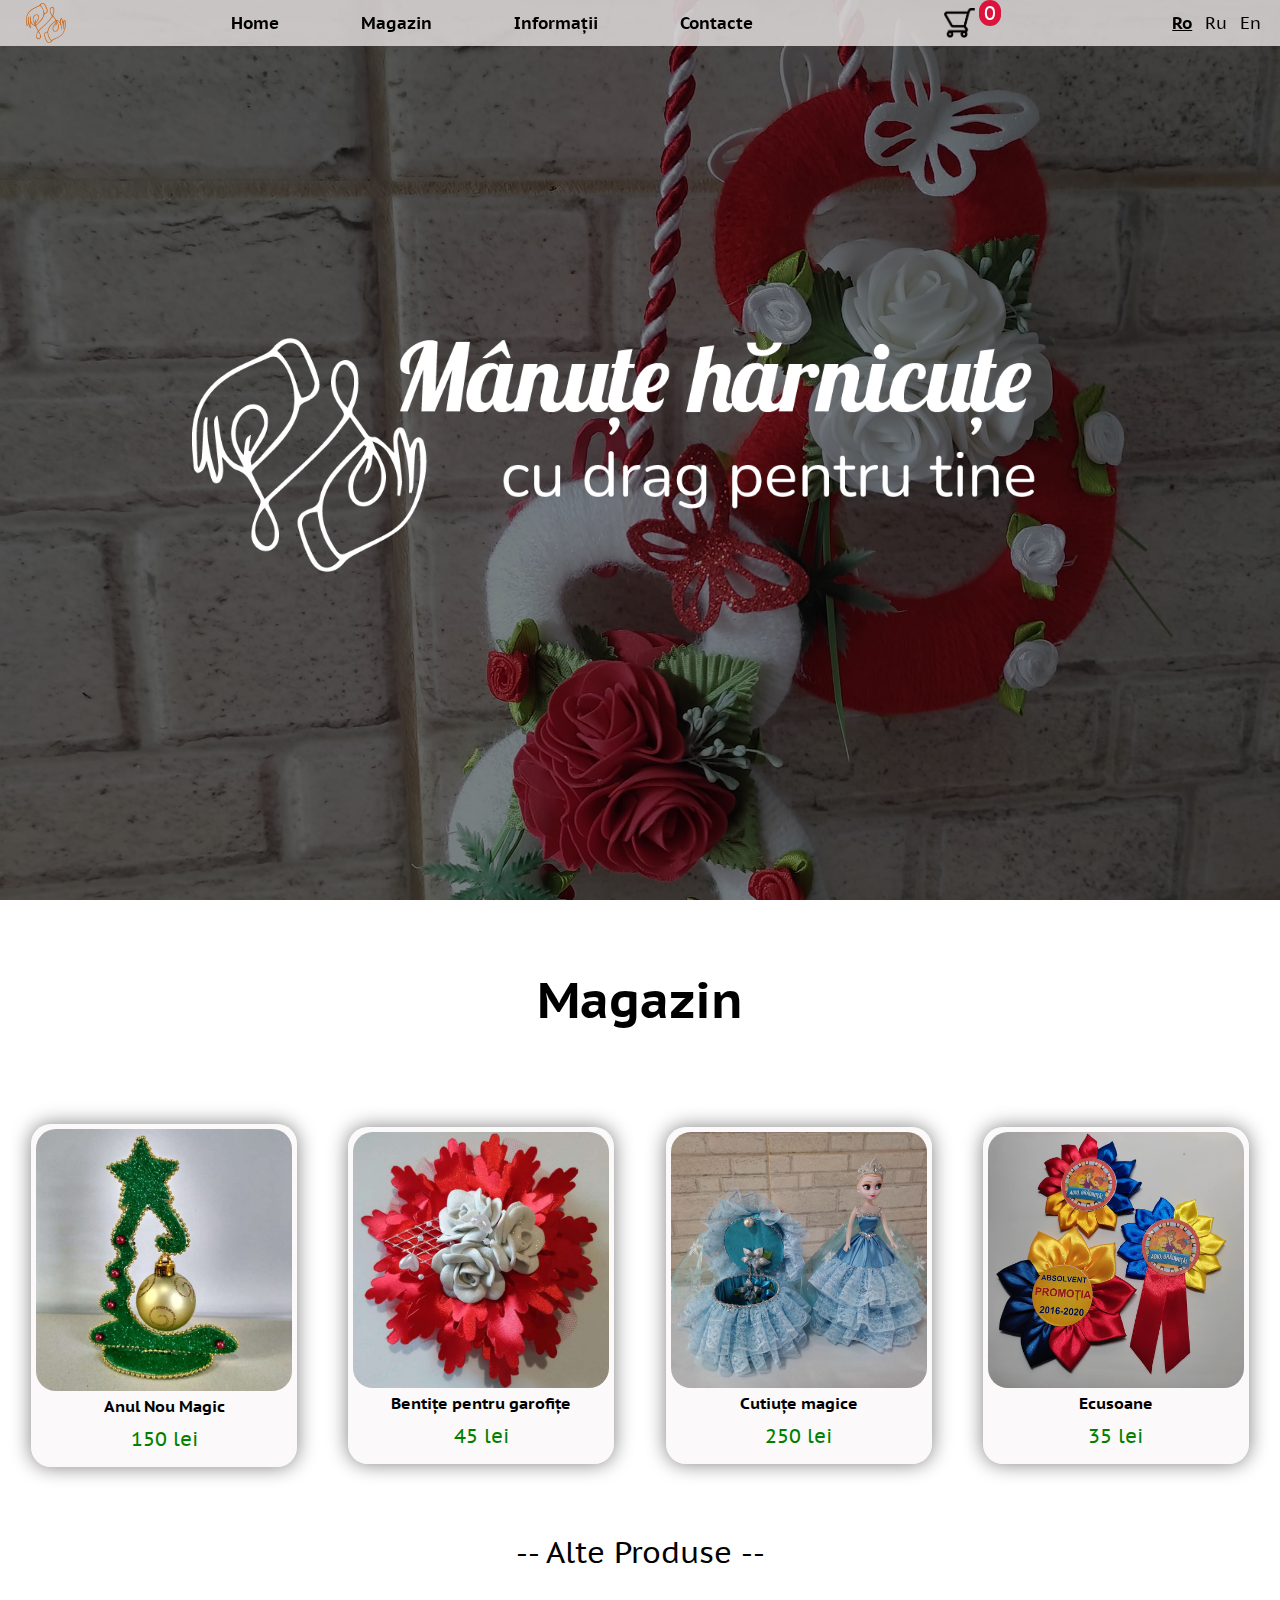
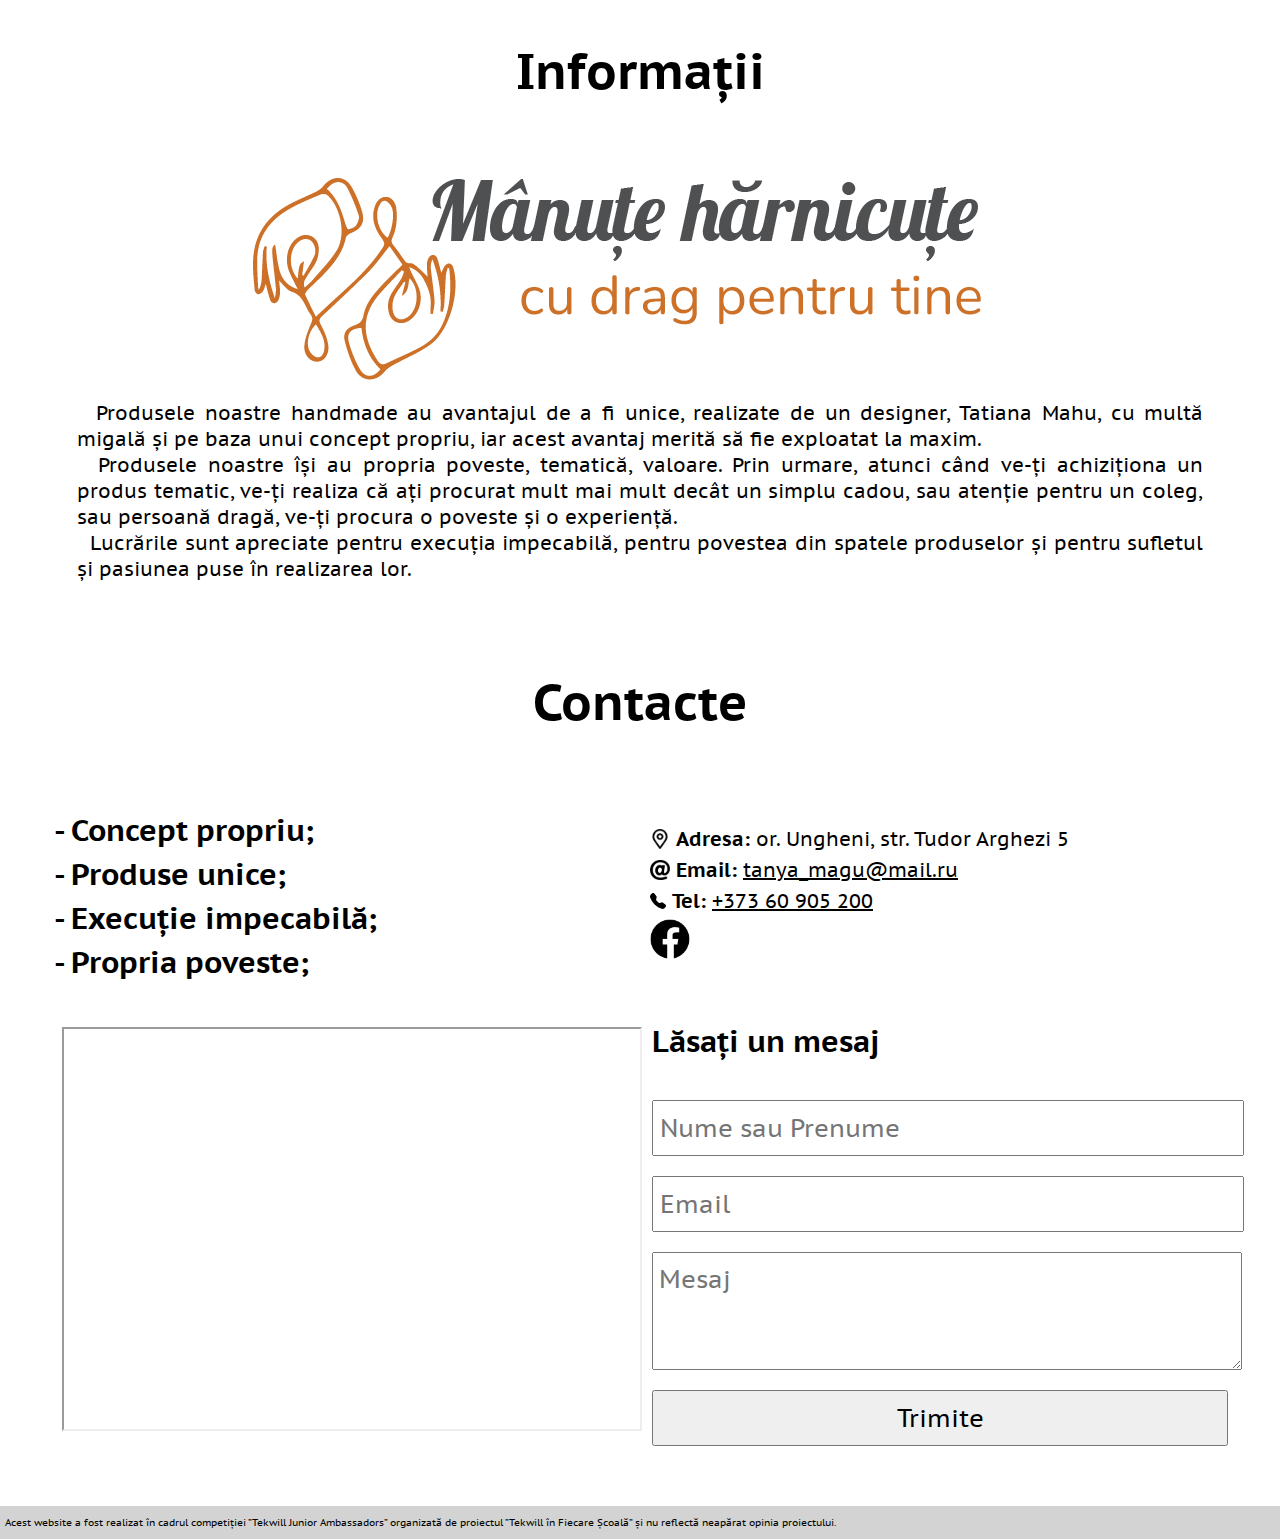
<file: index.html>
<!DOCTYPE html>
<html lang="ro">
<head>
  <meta charset="UTF-8">
  <meta http-equiv="X-UA-Compatible" content="IE=edge">
  <meta name="viewport" content="width=device-width, initial-scale=1.0">
  <meta name="keywords" content="handmade, mărțișoare, Mărțișoare-păstrează tradiția, Mânuțe Hărnicuțe, bentițe, Bentițe pentru garofițe, ecusoane, cutiuțe, Cutiuțe magice, Anul Nou, Anul Nou Magic, primăvară, Dăruiește primăvară, toamna, toamna de aur, lucrul manual, produse handmade, Tatiana Mahu">
  <meta name="description" content="Produse handmade unicale">
  <link rel="stylesheet" href="css/style.css">
  <link rel="preconnect" href="https://fonts.googleapis.com">
  <link rel="preconnect" href="https://fonts.gstatic.com" crossorigin>
  <link href="https://fonts.googleapis.com/css2?family=PT+Sans+Caption&display=swap" rel="stylesheet">
  <script type="text/javascript"src="js/slideGall.js" defer></script>
  <script type="text/javascript" src="js/menu.js" defer></script>
  <script type="text/javascript" src="js/shopCart.js" defer></script>
  <script type="text/javascript" src="js/product.js" defer></script>  
  <script type="text/javascript" src="js/toggle-menu.js"></script>
  <title>Mânuțe Hărnicuțe</title>
</head>
<body>
  <!-- Top Header -->
  <header id="main-header">
      <a href="index.html" class="logo"><img src="img/logo.png" alt=""></a>
      <div class="nav-menu">
        <a onclick="moveWindow(0)">Home</a>
        <a onclick="moveWindow(prodPage.offsetTop - 46)" class="sub-menu">Magazin</a>
          <!-- <div class="prod-categ">
            <a href="">Anul Nou</a>
            <a href="">Papusi</a>
            <a href="">Iepuri</a>
            <a href="">Flori</a>
          </div> -->
        <a onclick="moveWindow(infoPage.offsetTop - 46)">Informații</a>
        <a onclick="moveWindow(contactPage.offsetTop - 46)">Contacte</a>
      </div>
      <a onclick="toggleShow(shopCart)" class="cart cart-toggle">
        <img class="cart-toggle" src="img/cart.png" alt="">
        <p class="total-prod-amount">0</p>
      </a>
        <div class="shop-cart cart-toggle">
          <div class="close"><button class="clear-cart">Clear All</button><img src="img/remove.png" onclick="toggleShow(shopCart)"></div>
          <div class="product-list"></div>
          <div class="cart-price cart-toggle"><p>Suma Totală:&nbsp;</p><p class="cart-total-price">0</p><p>&nbsp;lei</p><button onclick="new ComandProd(), toggleShow(shopCart) " class="comand-prods">Comandă</button></div>
        </div>
      <div class="phone-btn toggle" onclick="toggleShow(phoneMenu)"><img class="toggle" src="img/menu.png" alt=""></div>
        <div class="phone-menu">
          <a onclick="moveWindow(0)">Home</a>
          <a onclick="moveWindow(prodPage.offsetTop - 46)">Magazin</a>
          <a onclick="moveWindow(infoPage.offsetTop - 46)">Informații</a>
          <a onclick="moveWindow(contactPage.offsetTop - 46)">Contacte</a>
          <div class="languages">
            <a href="index.html" class="cur-page">Ro</a>
            <a href="index-ru.html">Ru</a>
            <a href="index-en.html">En</a>
          </div>
        </div>
      <div class="languages">
        <a href="index.html" class="cur-page">Ro</a>
        <a href="index-ru.html">Ru</a>
        <a href="index-en.html">En</a>
      </div>
  </header>
  <!-- Top Header End -->

  <!-- Side Navigation Bar -->
  <!-- <div id="side-nav-bar">
    <div>
      <img src="img/logo.png" alt="Mânuțe Hărnicuțe">
      <div id="lang"></div>
    </div>
    <div><img onclick="moveWindow(0)" src="img/home.png" alt="Home"></div>
    <div><img onclick="moveWindow(prodPage.offsetTop)" src="img/shop.png" alt="Magazin"></div>
    <div><img onclick="moveWindow(infoPage.offsetTop)" src="img/info.png" alt="Informații"></div>
    <div><img onclick="moveWindow(contactPage.offsetTop)" src="img/contact.png" alt="Contacte"></div>
  </div> -->
  <!-- Side Navigation Bar End -->

  <div id="page-content">
    <div id="main-page">
      <div>
        <img src="img/title.png" alt="">
      </div>
      <!-- <img src="gallery/m5.jpg" alt="0"> -->
    </div>
    <h4 class="prod">Magazin</h4>
    <div id="product-page">
      <div onclick="new Product('gallery/an1.jpg','Anul Nou','150','an',10)" class="product">
        <img src="gallery/an1.jpg" alt="">
        <h4 class="prod-title">Anul Nou Magic</h4>
        <p>150 lei</p>
      </div>
      <div onclick="new Product('gallery/b5.jpg','Bentițe','45','b',25)" class="product">
        <img src="gallery/b5.jpg" alt="">
        <h4 class="prod-title">Bentițe pentru garofițe</h4>
        <p>45 lei</p>
      </div>
      <div onclick="new Product('gallery/c11.jpg','Cutiuțe','250','c',12)" class="product">
        <img src="gallery/c11.jpg" alt="">
        <h4 class="prod-title">Cutiuțe magice</h4>
        <p>250 lei</p>
      </div>
      <div onclick="new Product('gallery/e4.jpg','Ecusoane','35','e',13)" class="product">
        <img src="gallery/e4.jpg" alt="">
        <h4 class="prod-title">Ecusoane</h4>
        <p>35 lei</p>
      </div>
      <a onclick="addMore()">-- Alte Produse --</a>
    </div>
    <h4 class="info">Informații</h4>
    <div id="info-page">
      <!-- Slide-Gallery -->
      <div>
        <img src="img/infoImg.png" alt="">
      </div>
      <p>&nbsp;&nbsp;Produsele noastre handmade au avantajul de a fi unice, realizate de un designer, Tatiana Mahu, cu multă migală  și pe baza unui concept propriu, iar acest avantaj merită să fie exploatat la maxim.
        <br>&nbsp;&nbsp;Produsele noastre își au propria poveste, tematică,  valoare. Prin urmare,  atunci când ve-ți achiziționa un produs tematic, ve-ți realiza că ați procurat mult mai mult decât un simplu cadou, sau atenție  pentru un coleg, sau persoană dragă,  ve-ți procura o poveste și o experiență. 
        <br>&nbsp;&nbsp;Lucrările sunt apreciate pentru execuția impecabilă,  pentru povestea din spatele produselor și pentru sufletul și pasiunea puse în realizarea lor.
      </p>
    </div>
    <h4 class="contact">Contacte</h4>
    <div id="contact-page">
      <ul class="contact-list">
        <li>- Concept propriu;</li>
        <li>- Produse unice;</li>
        <li>- Execuție impecabilă;</li>
        <li>- Propria poveste;</li>
      </ul>
      <ul class="contact-data">
        <li><img src="img/place.png" alt="">&nbsp;<b>Adresa:&nbsp;</b>or. Ungheni, str. Tudor Arghezi 5</li>
        <li><img src="img/email.png" alt="">&nbsp;<b>Email:&nbsp;</b><a target="_blank" rel="noopener noreferrer" href="mailto:tanya_magu@mail.ru">tanya_magu@mail.ru</a></li>
        <li><svg xmlns="http://www.w3.org/2000/svg" width="16" height="16" fill="currentColor" class="bi bi-telephone-fill" viewBox="0 0 16 16">
  <path fill-rule="evenodd" d="M1.885.511a1.745 1.745 0 0 1 2.61.163L6.29 2.98c.329.423.445.974.315 1.494l-.547 2.19a.678.678 0 0 0 .178.643l2.457 2.457a.678.678 0 0 0 .644.178l2.189-.547a1.745 1.745 0 0 1 1.494.315l2.306 1.794c.829.645.905 1.87.163 2.611l-1.034 1.034c-.74.74-1.846 1.065-2.877.702a18.634 18.634 0 0 1-7.01-4.42 18.634 18.634 0 0 1-4.42-7.009c-.362-1.03-.037-2.137.703-2.877L1.885.511z"/>
</svg>&nbsp;<b>Tel:&nbsp;</b><a target="_blank" rel="noopener noreferrer" href="tel:+37360905200">+373 60 905 200</a></li>
        <li><a class="social-media" target="_blank" rel="noopener noreferrer" href="https://www.facebook.com/tanya.magu"><img src="img/facebook.png" alt="facebook"></a></li>
      </ul>
      <iframe class="map" src="https://www.google.com/maps/embed?pb=!1m18!1m12!1m3!1d43366.05531163505!2d27.75857844803683!3d47.20917671490372!2m3!1f0!2f0!3f0!3m2!1i1024!2i768!4f13.1!3m3!1m2!1s0x40cb0046bfd84557%3A0xe00e3fbbb82475b7!2sUngheni%2C%20Moldova!5e0!3m2!1sro!2s!4v1678698907794!5m2!1sro!2s" allowfullscreen="" loading="lazy"></iframe>
      <form class="contact-form">
          <h3 class="centered">Lăsați un mesaj</h3>
          <input type="text" placeholder="Nume sau Prenume" required/>
          <input type="email" placeholder="Email" required/>
          <textarea rows="3" placeholder="Mesaj" required></textarea>
          <input type="submit" value="Trimite">
      </form>
    </div>
    <div class="disclaimer">
      <p>Acest website a fost realizat în cadrul
        competiției ”Tekwill Junior Ambassadors” organizată de proiectul ”Tekwill în Fiecare
        Școală” și nu reflectă neapărat opinia proiectului.</p>
    </div>
  </div>
</body>
</html>
</file>
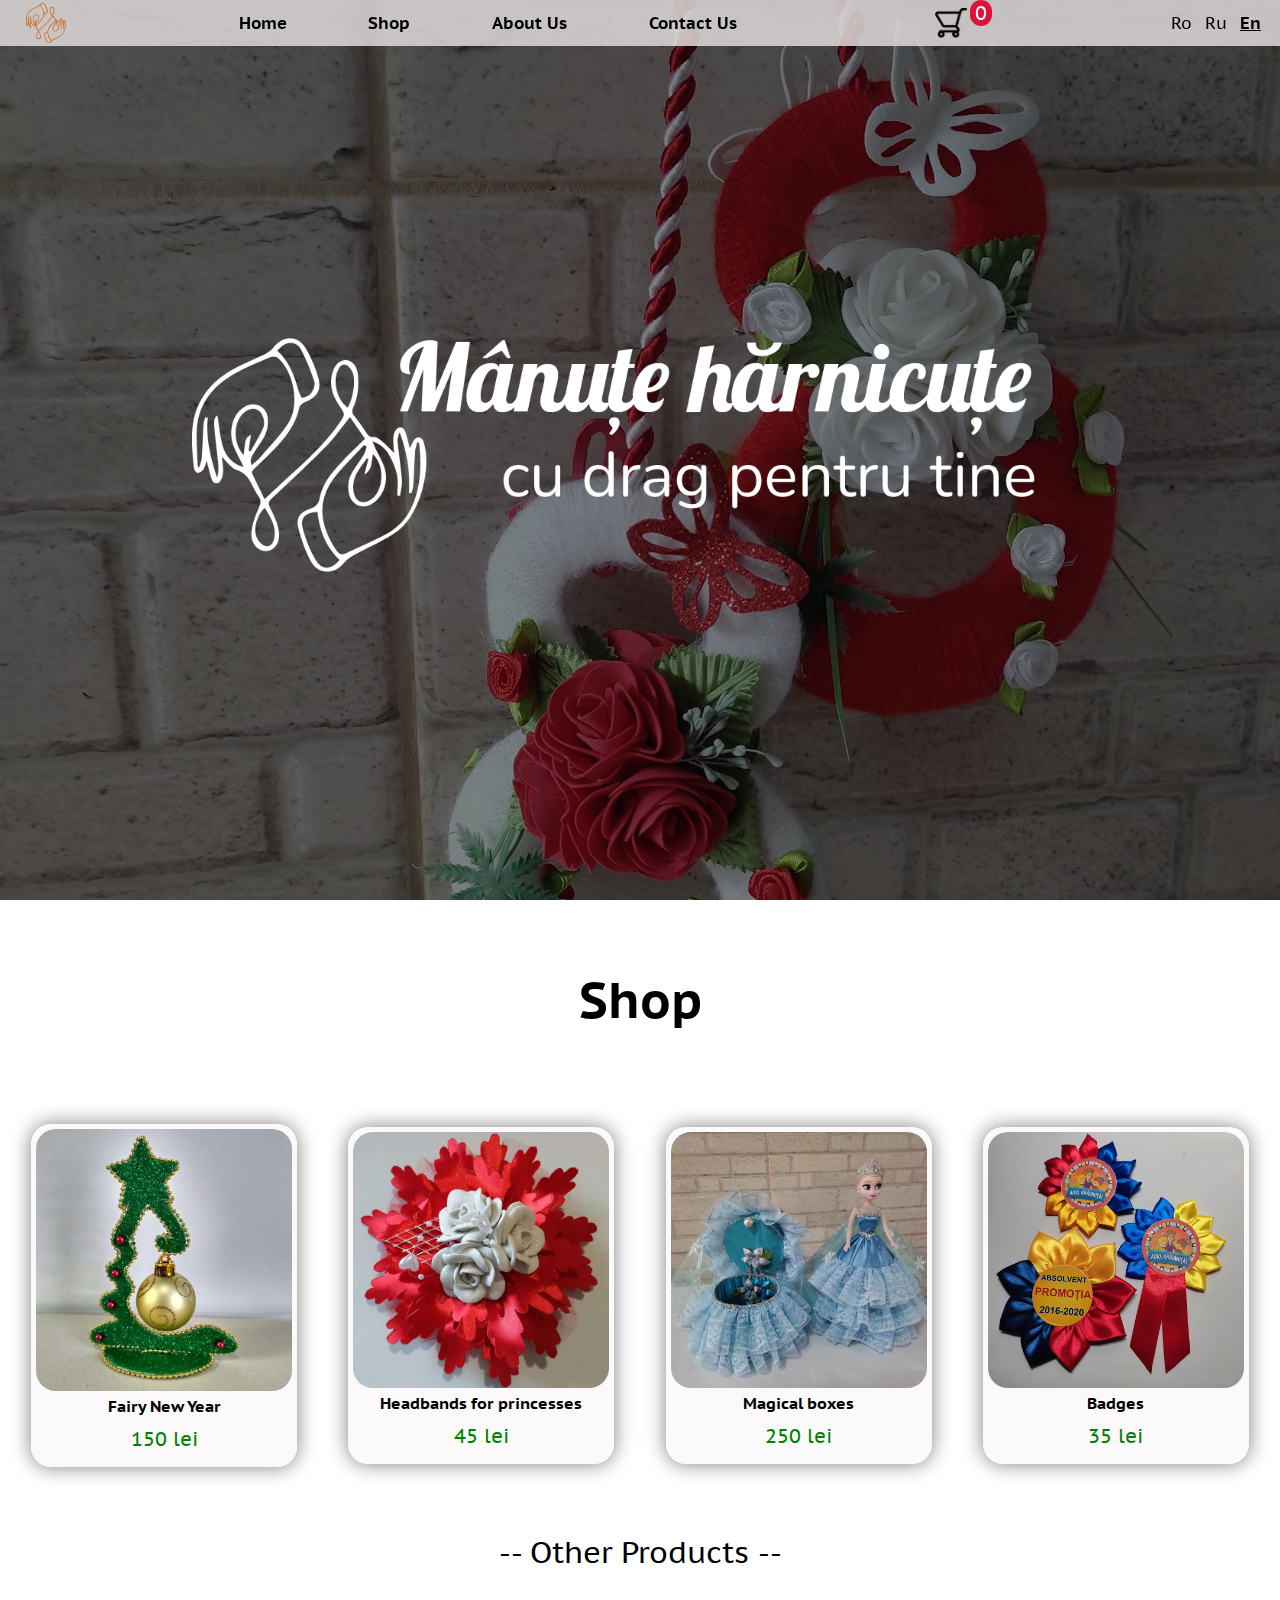
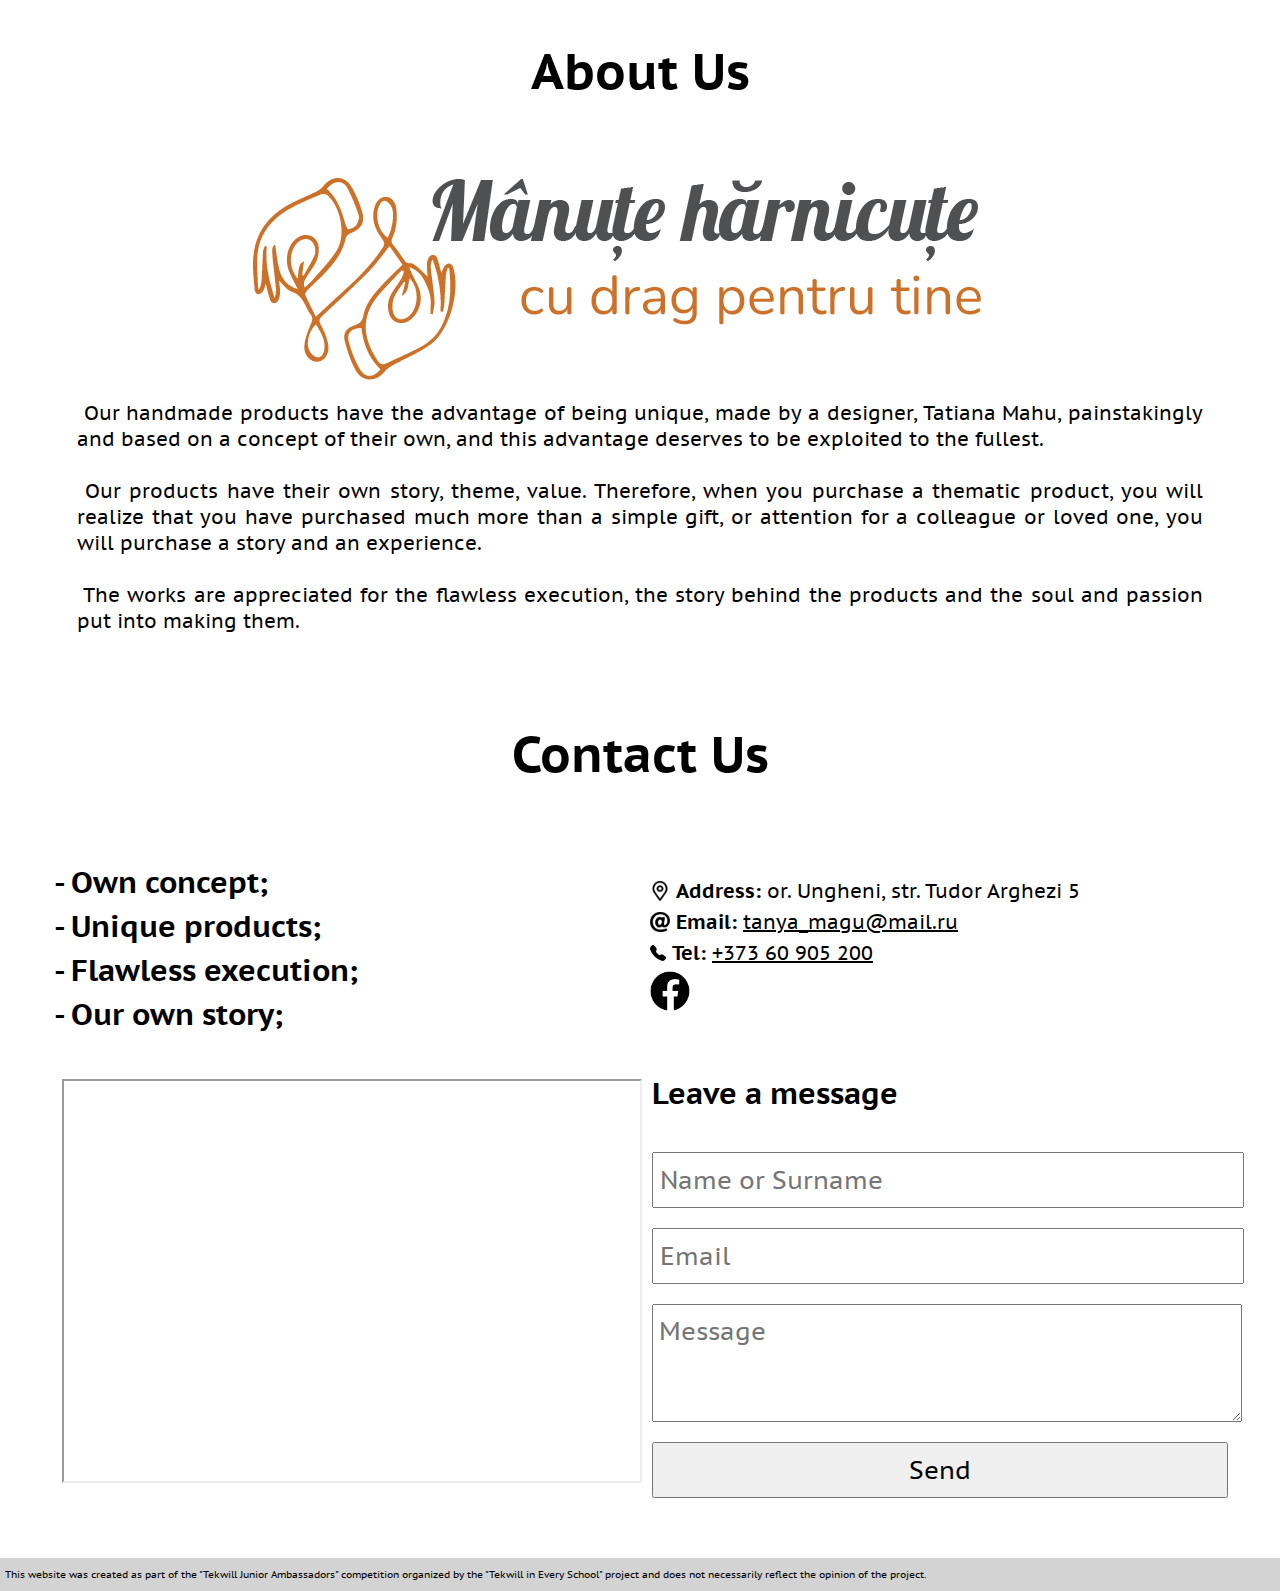
<file: index-en.html>
<!DOCTYPE html>
<html lang="en">
<head>
  <meta charset="UTF-8">
  <meta http-equiv="X-UA-Compatible" content="IE=edge">
  <meta name="viewport" content="width=device-width, initial-scale=1.0">
  <meta name="keywords" content="handmade, mărțișoare, Mărțișoare-save the tradition, Mânuțe Hărnicuțe, Headbands, Headbands for princesses, badges, boxes, Magical boxes, New Year, Fairy New Year, spring, Offer Spring, autumn, golden autumn, handmade products, Tatiana Mahu">
  <meta name="description" content="Unic handmade products">
  <link rel="stylesheet" href="css/style.css">
  <link rel="preconnect" href="https://fonts.googleapis.com">
  <link rel="preconnect" href="https://fonts.gstatic.com" crossorigin>
  <link href="https://fonts.googleapis.com/css2?family=PT+Sans+Caption&display=swap" rel="stylesheet">
  <script type="text/javascript"src="js/slideGall.js" defer></script>
  <script type="text/javascript" src="js/menu.js" defer></script>
  <script type="text/javascript" src="js/shopCart.js" defer></script>
  <script type="text/javascript" src="js/product.js" defer></script>  
  <script type="text/javascript" src="js/toggle-menu.js"></script>
  <title>Mânuțe Hărnicuțe</title>
</head>
<body>
  <!-- Top Header -->
  <header id="main-header">
      <a href="index-en.html" class="logo"><img src="img/logo.png" alt=""></a>
      <div class="nav-menu">
        <a onclick="moveWindow(0)">Home</a>
        <a onclick="moveWindow(prodPage.offsetTop - 46)" class="sub-menu">Shop</a>
          <!-- <div class="prod-categ">
            <a href="">Anul Nou</a>
            <a href="">Papusi</a>
            <a href="">Iepuri</a>
            <a href="">Flori</a>
          </div> -->
        <a onclick="moveWindow(infoPage.offsetTop - 46)">About Us</a>
        <a onclick="moveWindow(contactPage.offsetTop - 46)">Contact Us</a>
      </div>
      <a onclick="toggleShow(shopCart)" class="cart cart-toggle">
        <img class="cart-toggle" src="img/cart.png" alt="">
        <p class="total-prod-amount">0</p>
      </a>
        <div class="shop-cart cart-toggle">
          <div class="close"><button class="clear-cart">Clear All</button><img src="img/remove.png" onclick="toggleShow(shopCart)"></div>
          <div class="product-list"></div>
          <div class="cart-price cart-toggle"><p>Total Price:&nbsp;</p><p class="cart-total-price">0</p><p>&nbsp;lei</p><button onclick="new ComandProdEn(), toggleShow(shopCart) " class="comand-prods">Order</button></div>
        </div>
      <div class="phone-btn toggle" onclick="toggleShow(phoneMenu)"><img class="toggle" src="img/menu.png" alt=""></div>
        <div class="phone-menu">
          <a onclick="moveWindow(0)">Home</a>
          <a onclick="moveWindow(prodPage.offsetTop - 46)">Shop</a>
          <a onclick="moveWindow(infoPage.offsetTop - 46)">About Us</a>
          <a onclick="moveWindow(contactPage.offsetTop - 46)">Contact Us</a>
          <div class="languages">
            <a href="index.html">Ro</a>
            <a href="index-ru.html">Ru</a>
            <a href="index-en.html" class="cur-page">En</a>
          </div>
        </div>
      <div class="languages">
        <a href="index.html">Ro</a>
        <a href="index-ru.html">Ru</a>
        <a href="index-en.html" class="cur-page">En</a>
      </div>
  </header>
  <!-- Top Header End -->

  <!-- Side Navigation Bar -->
  <!-- <div id="side-nav-bar">
    <div>
      <img src="img/logo.png" alt="Mânuțe Hărnicuțe">
      <div id="lang"></div>
    </div>
    <div><img onclick="moveWindow(0)" src="img/home.png" alt="Home"></div>
    <div><img onclick="moveWindow(prodPage.offsetTop)" src="img/shop.png" alt="Magazin"></div>
    <div><img onclick="moveWindow(infoPage.offsetTop)" src="img/info.png" alt="Informații"></div>
    <div><img onclick="moveWindow(contactPage.offsetTop)" src="img/contact.png" alt="Contacte"></div>
  </div> -->
  <!-- Side Navigation Bar End -->

  <div id="page-content">
    <div id="main-page">
      <div>
        <img src="img/title.png" alt="">
      </div>
      <!-- <img src="gallery/m5.jpg" alt="0"> -->
    </div>
    <h4 class="prod">Shop</h4>
    <div id="product-page">
      <div onclick="new Product('gallery/an1.jpg','New Year','150','an',10)" class="product">
        <img src="gallery/an1.jpg" alt="">
        <h4 class="prod-title">Fairy New Year</h4>
        <p>150 lei</p>
      </div>
      <div onclick="new Product('gallery/b5.jpg','Headbands','45','b',25)" class="product">
        <img src="gallery/b5.jpg" alt="">
        <h4 class="prod-title">Headbands for princesses</h4>
        <p>45 lei</p>
      </div>
      <div onclick="new Product('gallery/c11.jpg','Boxes','250','c',12)" class="product">
        <img src="gallery/c11.jpg" alt="">
        <h4 class="prod-title">Magical boxes</h4>
        <p>250 lei</p>
      </div>
      <div onclick="new Product('gallery/e4.jpg','Badges','35','e',13)" class="product">
        <img src="gallery/e4.jpg" alt="">
        <h4 class="prod-title">Badges</h4>
        <p>35 lei</p>
      </div>
      <a onclick="addMoreEn()">-- Other Products --</a>
    </div>
    <h4 class="info">About Us</h4>
    <div id="info-page">
      <!-- Slide-Gallery -->
      <div>
        <img src="img/infoImg.png" alt="">
      </div>
      <p>&nbsp;Our handmade products have the advantage of being unique, made by a designer, Tatiana Mahu, painstakingly and based on a concept of their own, and this advantage deserves to be exploited to the fullest.
        <br><br>&nbsp;Our products have their own story, theme, value. Therefore, when you purchase a thematic product, you will realize that you have purchased much more than a simple gift, or attention for a colleague or loved one, you will purchase a story and an experience.
        <br><br>&nbsp;The works are appreciated for the flawless execution, the story behind the products and the soul and passion put into making them.
      </p>
    </div>
    <h4 class="contact">Contact Us</h4>
    <div id="contact-page">
      <ul class="contact-list">
        <li>- Own concept;</li>
        <li>- Unique products;</li>
        <li>- Flawless execution;</li>
        <li>- Our own story;</li>
      </ul>
      <ul class="contact-data">
        <li><img src="img/place.png" alt="">&nbsp;<b>Address:&nbsp;</b>or. Ungheni, str. Tudor Arghezi 5</li>
        <li><img src="img/email.png" alt="">&nbsp;<b>Email:&nbsp;</b><a target="_blank" rel="noopener noreferrer" href="mailto:tanya_magu@mail.ru">tanya_magu@mail.ru</a></li>
        <li><svg xmlns="http://www.w3.org/2000/svg" width="16" height="16" fill="currentColor" class="bi bi-telephone-fill" viewBox="0 0 16 16">
          <path fill-rule="evenodd" d="M1.885.511a1.745 1.745 0 0 1 2.61.163L6.29 2.98c.329.423.445.974.315 1.494l-.547 2.19a.678.678 0 0 0 .178.643l2.457 2.457a.678.678 0 0 0 .644.178l2.189-.547a1.745 1.745 0 0 1 1.494.315l2.306 1.794c.829.645.905 1.87.163 2.611l-1.034 1.034c-.74.74-1.846 1.065-2.877.702a18.634 18.634 0 0 1-7.01-4.42 18.634 18.634 0 0 1-4.42-7.009c-.362-1.03-.037-2.137.703-2.877L1.885.511z"/>
        </svg>&nbsp;<b>Tel:&nbsp;</b><a target="_blank" rel="noopener noreferrer" href="tel:+37360905200">+373 60 905 200</a></li>
        <li><a class="social-media" target="_blank" rel="noopener noreferrer" href="https://www.facebook.com/tanya.magu"><img src="img/facebook.png" alt="facebook"></a></li>
      </ul>
      <iframe class="map" src="https://www.google.com/maps/embed?pb=!1m18!1m12!1m3!1d43366.05531163505!2d27.75857844803683!3d47.20917671490372!2m3!1f0!2f0!3f0!3m2!1i1024!2i768!4f13.1!3m3!1m2!1s0x40cb0046bfd84557%3A0xe00e3fbbb82475b7!2sUngheni%2C%20Moldova!5e0!3m2!1sro!2s!4v1678698907794!5m2!1sro!2s" allowfullscreen="" loading="lazy"></iframe>
      <form class="contact-form">
          <h3 class="centered">Leave a message</h3>
          <input type="text" placeholder="Name or Surname" required/>
          <input type="email" placeholder="Email" required/>
          <textarea rows="3" placeholder="Message" required></textarea>
          <input type="submit" value="Send">
      </form>
    </div>
    <div class="disclaimer">
      <p>This website was created as part of the
         "Tekwill Junior Ambassadors" competition organized by the "Tekwill in Every
          School" project and does not necessarily reflect the opinion of the project.</p>
    </div>
  </div>
</body>
</html>
</file>
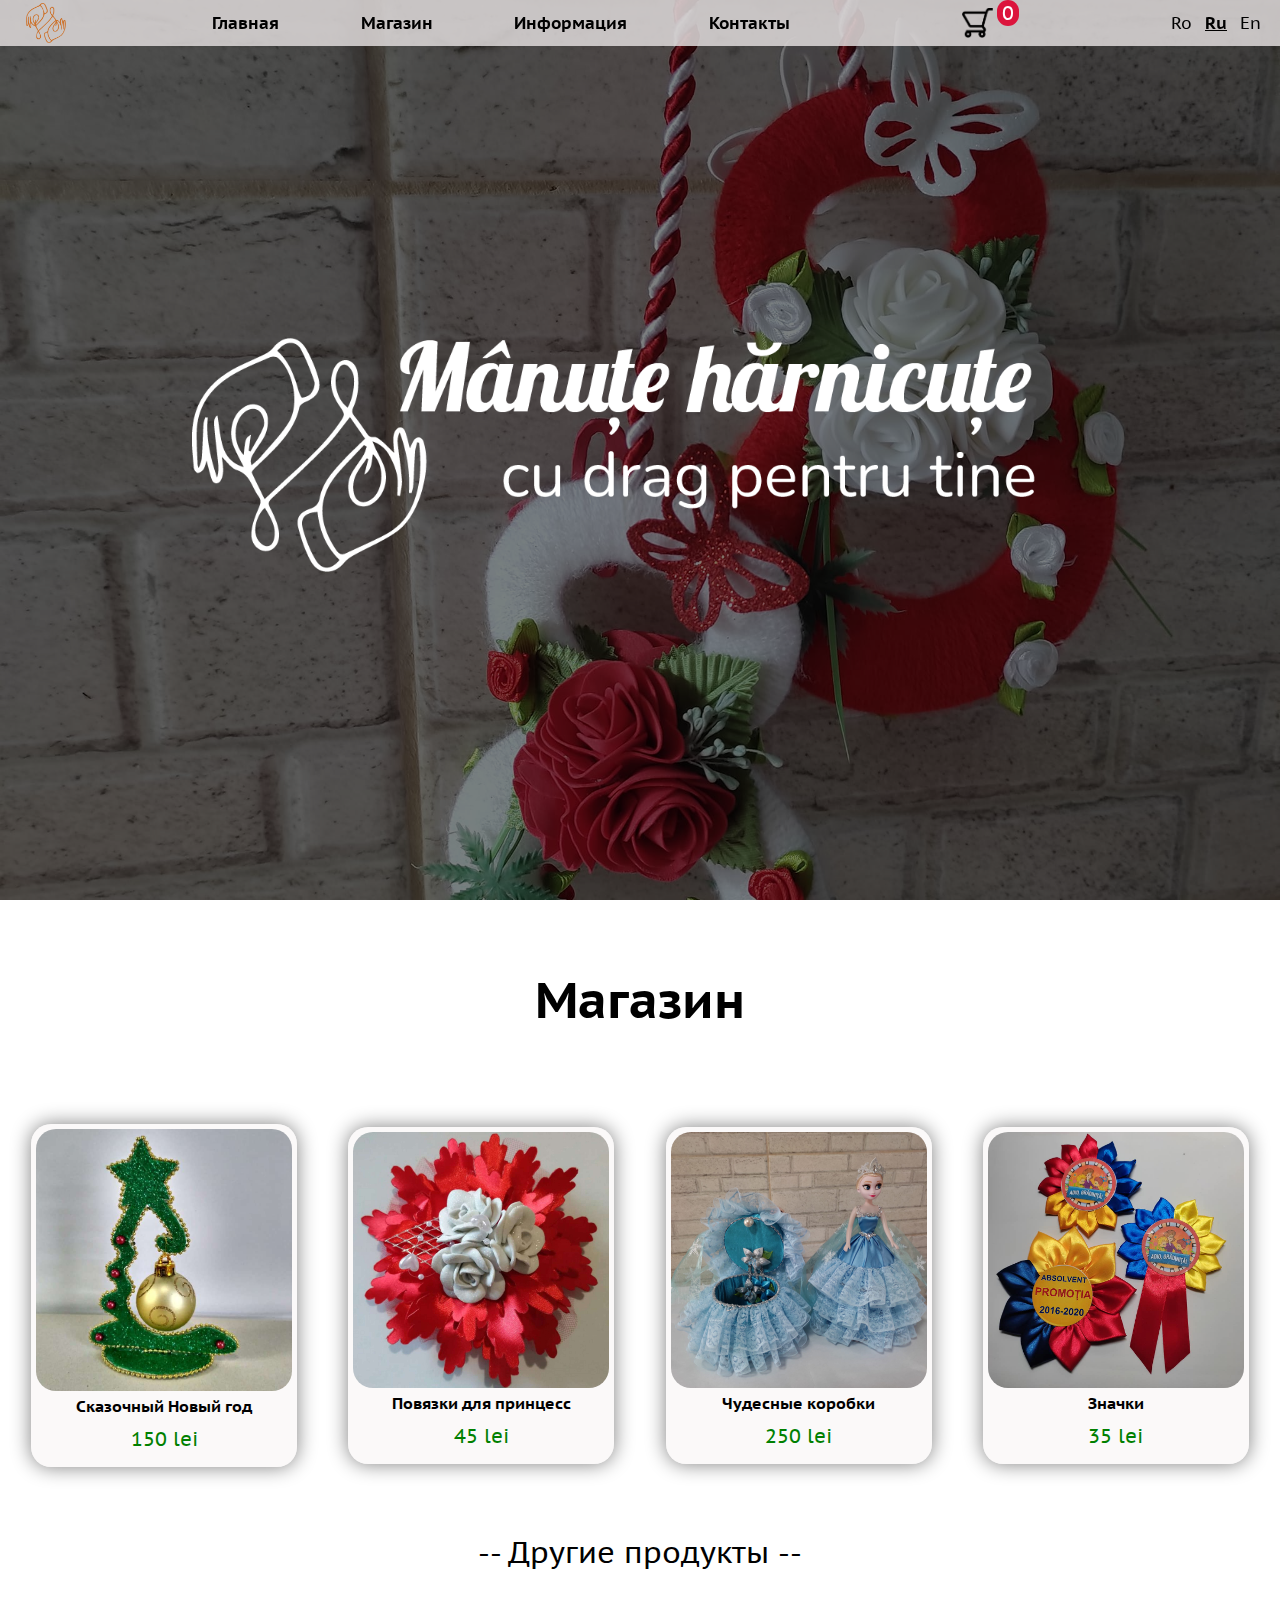
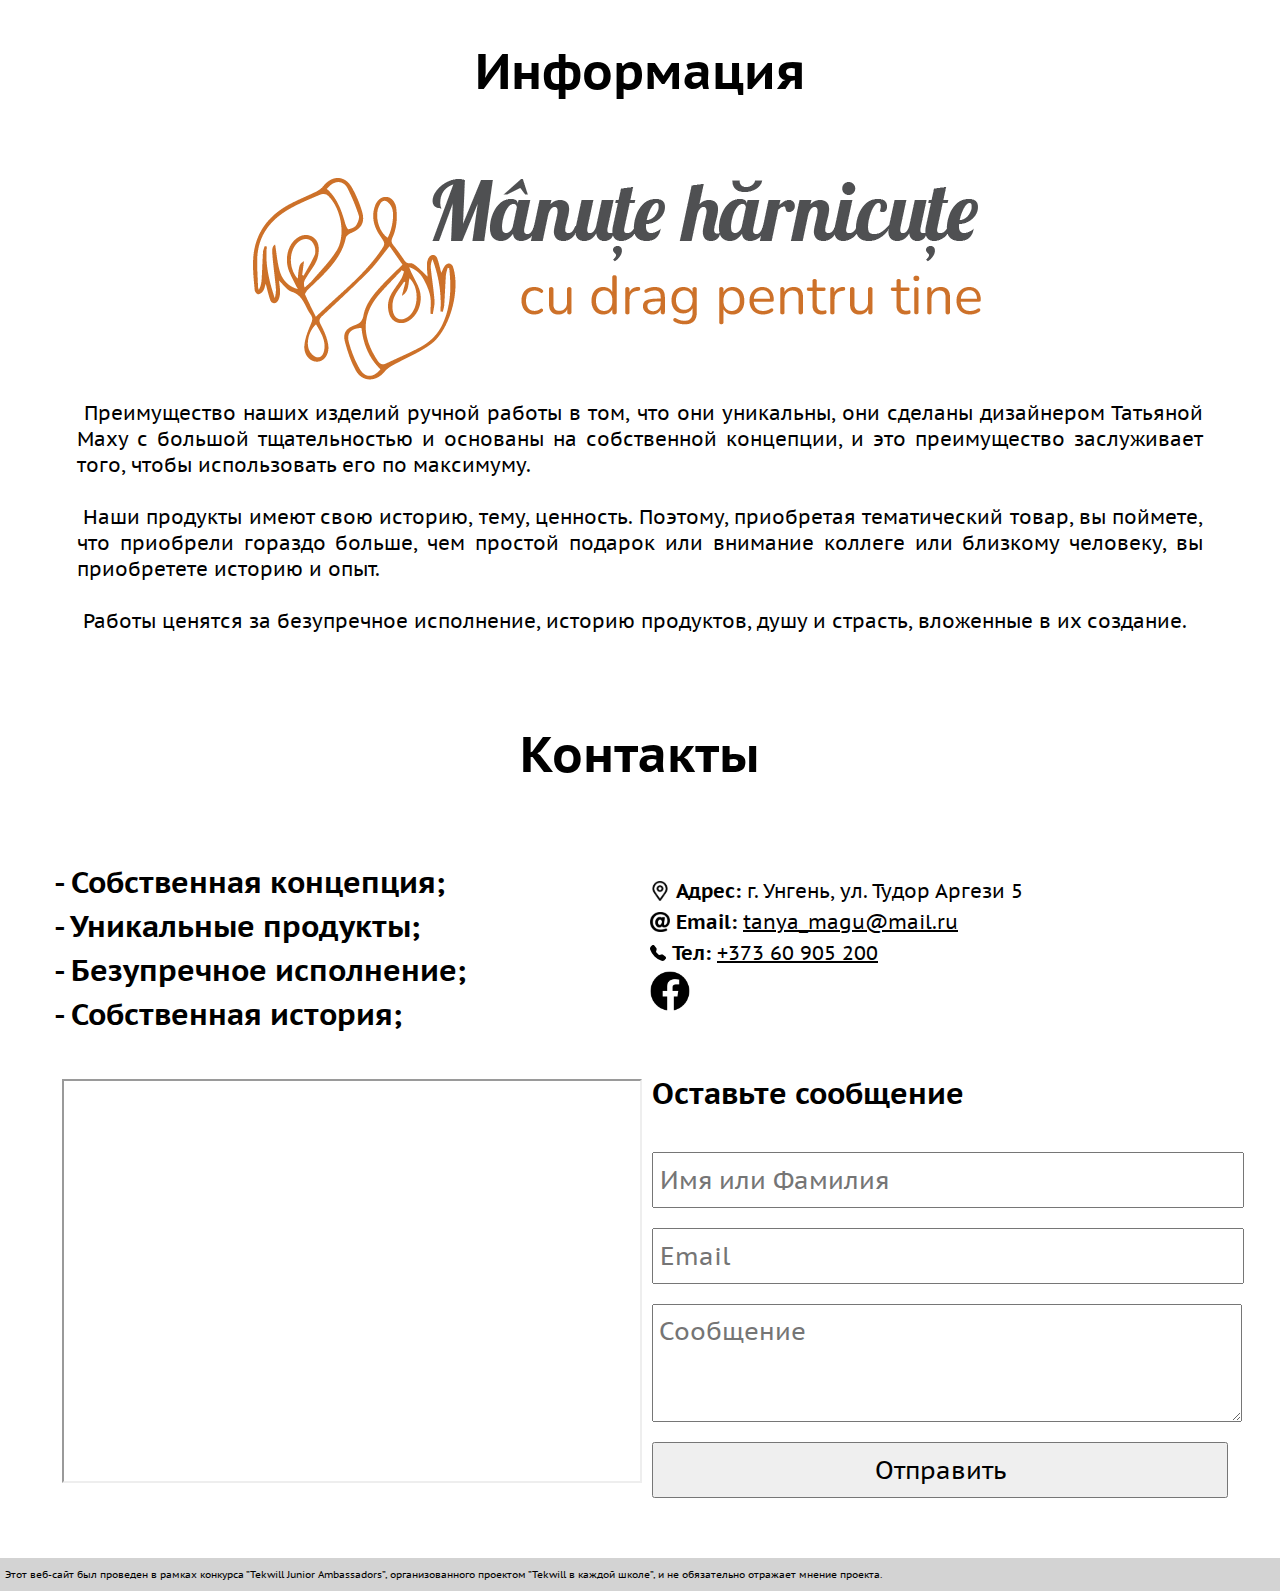
<file: index-ru.html>
<!DOCTYPE html>
<html lang="ru">
<head>
  <meta charset="UTF-8">
  <meta http-equiv="X-UA-Compatible" content="IE=edge">
  <meta name="viewport" content="width=device-width, initial-scale=1.0">
  <meta name="keywords" content="handmade, мэрцишоаре, Мэрцишоаре-сохраняй традицию, Mânuțe Hărnicuțe, повязки, Повязки для принцесс, значки, коробочки, Чудесные коробки, Новый Год, Сказочный Новый год, весна, Дари весну, осень, золотая осень, ручная работа, товары handmade, Татиана Маху">
  <meta name="description" content="Уникальные ручные работы">
  <link rel="stylesheet" href="css/style.css">
  <link rel="preconnect" href="https://fonts.googleapis.com">
  <link rel="preconnect" href="https://fonts.gstatic.com" crossorigin>
  <link href="https://fonts.googleapis.com/css2?family=PT+Sans+Caption&display=swap" rel="stylesheet">
  <script type="text/javascript"src="js/slideGall.js" defer></script>
  <script type="text/javascript" src="js/menu.js" defer></script>
  <script type="text/javascript" src="js/shopCart.js" defer></script>
  <script type="text/javascript" src="js/product.js" defer></script>  
  <script type="text/javascript" src="js/toggle-menu.js"></script>
  <title>Mânuțe Hărnicuțe</title>
</head>
<body>
  <!-- Top Header -->
  <header id="main-header">
      <a href="index-ru.html" class="logo"><img src="img/logo.png" alt=""></a>
      <div class="nav-menu-ru">
        <a onclick="moveWindow(0)">Главная</a>
        <a onclick="moveWindow(prodPage.offsetTop - 46)" class="sub-menu">Магазин</a>
          <!-- <div class="prod-categ">
            <a href="">Anul Nou</a>
            <a href="">Papusi</a>
            <a href="">Iepuri</a>
            <a href="">Flori</a>
          </div> -->
        <a onclick="moveWindow(infoPage.offsetTop - 46)">Информация</a>
        <a onclick="moveWindow(contactPage.offsetTop - 46)">Контакты</a>
      </div>
      <a onclick="toggleShow(shopCart)" class="cart cart-toggle">
        <img class="cart-toggle" src="img/cart.png" alt="">
        <p class="total-prod-amount">0</p>
      </a>
        <div class="shop-cart cart-toggle">
          <div class="close"><button class="clear-cart">Очистить</button><img src="img/remove.png" onclick="toggleShow(shopCart)"></div>
          <div class="product-list"></div>
          <div class="cart-price cart-toggle"><p>Сума заказа:&nbsp;</p><p class="cart-total-price">0</p><p>&nbsp;lei</p><button onclick="new ComandProdRu(), toggleShow(shopCart) " class="comand-prods">Заказать</button></div>
        </div>
      <div class="phone-btn toggle" onclick="toggleShow(phoneMenu)"><img class="toggle" src="img/menu.png" alt=""></div>
        <div class="phone-menu">
          <a onclick="moveWindow(0)">Главная</a>
          <a onclick="moveWindow(prodPage.offsetTop - 46)">Магазин</a>
          <a onclick="moveWindow(infoPage.offsetTop - 46)">Информация</a>
          <a onclick="moveWindow(contactPage.offsetTop - 46)">Контакты</a>
          <div class="languages">
            <a href="index.html">Ro</a>
            <a href="index-ru.html" class="cur-page">Ru</a>
            <a href="index-en.html">En</a>
          </div>
        </div>
      <div class="languages">
        <a href="index.html">Ro</a>
        <a href="index-ru.html" class="cur-page">Ru</a>
        <a href="index-en.html">En</a>
      </div>
  </header>
  <!-- Top Header End -->

  <!-- Side Navigation Bar -->
  <!-- <div id="side-nav-bar">
    <div>
      <img src="img/logo.png" alt="Mânuțe Hărnicuțe">
      <div id="lang"></div>
    </div>
    <div><img onclick="moveWindow(0)" src="img/home.png" alt="Home"></div>
    <div><img onclick="moveWindow(prodPage.offsetTop)" src="img/shop.png" alt="Magazin"></div>
    <div><img onclick="moveWindow(infoPage.offsetTop)" src="img/info.png" alt="Informații"></div>
    <div><img onclick="moveWindow(contactPage.offsetTop)" src="img/contact.png" alt="Contacte"></div>
  </div> -->
  <!-- Side Navigation Bar End -->

  <div id="page-content">
    <div id="main-page">
      <div>
        <img src="img/title.png" alt="">
      </div>
      <!-- <img src="gallery/m5.jpg" alt="0"> -->
    </div>
    <h4 class="prod">Магазин</h4>
    <div id="product-page">
      <div onclick="new ProductRu('gallery/an1.jpg','Новый год','150','an',10)" class="product">
        <img src="gallery/an1.jpg" alt="">
        <h4 class="prod-title">Сказочный Новый год</h4>
        <p>150 lei</p>
      </div>
      <div onclick="new ProductRu('gallery/b5.jpg','Ленты','45','b',25)" class="product">
        <img src="gallery/b5.jpg" alt="">
        <h4 class="prod-title">Повязки для принцесс</h4>
        <p>45 lei</p>
      </div>
      <div onclick="new ProductRu('gallery/c11.jpg','Коробки','250','c',12)" class="product">
        <img src="gallery/c11.jpg" alt="">
        <h4 class="prod-title">Чудесные коробки</h4>
        <p>250 lei</p>
      </div>
      <div onclick="new ProductRu('gallery/e4.jpg','Значки','35','e',13)" class="product">
        <img src="gallery/e4.jpg" alt="">
        <h4 class="prod-title">Значки</h4>
        <p>35 lei</p>
      </div>
      <a onclick="addMoreRu()">-- Другие продукты --</a>
    </div>
    <h4 class="info">Информация</h4>
    <div id="info-page">
      <!-- Slide-Gallery -->
      <div>
        <img src="img/infoImg.png" alt="">
      </div>
      <p>&nbsp;Преимущество наших изделий ручной работы в том, что они уникальны, они сделаны дизайнером Татьяной Маху с большой тщательностью и основаны на собственной концепции, и это преимущество заслуживает того, чтобы использовать его по максимуму.
        <br><br>&nbsp;Наши продукты имеют свою историю, тему, ценность. Поэтому, приобретая тематический товар, вы поймете, что приобрели гораздо больше, чем простой подарок или внимание коллеге или близкому человеку, вы приобретете историю и опыт.
        <br><br>&nbsp;Работы ценятся за безупречное исполнение, историю продуктов, душу и страсть, вложенные в их создание.
      </p>
    </div>
    <h4 class="contact">Контакты</h4>
    <div id="contact-page">
      <ul class="contact-list">
        <li>- Собственная концепция;</li>
        <li>- Уникальные продукты;</li>
        <li>- Безупречное исполнение;</li>
        <li>- Собственная история;</li>
      </ul>
      <ul class="contact-data">
        <li><img src="img/place.png" alt="">&nbsp;<b>Адрес:&nbsp;</b>г. Унгень, ул. Тудор Аргези 5</li>
        <li><img src="img/email.png" alt="">&nbsp;<b>Email:&nbsp;</b><a target="_blank" rel="noopener noreferrer" href="mailto:tanya_magu@mail.ru">tanya_magu@mail.ru</a></li>
        <li><svg xmlns="http://www.w3.org/2000/svg" width="16" height="16" fill="currentColor" class="bi bi-telephone-fill" viewBox="0 0 16 16">
          <path fill-rule="evenodd" d="M1.885.511a1.745 1.745 0 0 1 2.61.163L6.29 2.98c.329.423.445.974.315 1.494l-.547 2.19a.678.678 0 0 0 .178.643l2.457 2.457a.678.678 0 0 0 .644.178l2.189-.547a1.745 1.745 0 0 1 1.494.315l2.306 1.794c.829.645.905 1.87.163 2.611l-1.034 1.034c-.74.74-1.846 1.065-2.877.702a18.634 18.634 0 0 1-7.01-4.42 18.634 18.634 0 0 1-4.42-7.009c-.362-1.03-.037-2.137.703-2.877L1.885.511z"/>
        </svg>&nbsp;<b>Тел:&nbsp;</b><a target="_blank" rel="noopener noreferrer" href="tel:+37360905200">+373 60 905 200</a></li>
        <li><a class="social-media" target="_blank" rel="noopener noreferrer" href="https://www.facebook.com/tanya.magu"><img src="img/facebook.png" alt="facebook"></a></li>
      </ul>
      <iframe class="map" src="https://www.google.com/maps/embed?pb=!1m18!1m12!1m3!1d43366.05531163505!2d27.75857844803683!3d47.20917671490372!2m3!1f0!2f0!3f0!3m2!1i1024!2i768!4f13.1!3m3!1m2!1s0x40cb0046bfd84557%3A0xe00e3fbbb82475b7!2sUngheni%2C%20Moldova!5e0!3m2!1sro!2s!4v1678698907794!5m2!1sro!2s" allowfullscreen="" loading="lazy"></iframe>
      <form class="contact-form">
          <h3 class="centered">Оставьте сообщение</h3>
          <input type="text" placeholder="Имя или Фамилия" required/>
          <input type="email" placeholder="Email" required/>
          <textarea rows="3" placeholder="Сообщение" required></textarea>
          <input type="submit" value="Отправить">
      </form>
    </div>
    <div class="disclaimer">
      <p>Этот веб-сайт был проведен в рамках
         конкурса ”Tekwill Junior Ambassadors”, организованного проектом ”Tekwill в каждой
         школе”, и не обязательно отражает мнение проекта.</p>
    </div>
  </div>
</body>
</html>
</file>
<file: css/style.css>
* {
  font-family: 'PT Sans Caption', sans-serif;
}

body {
  margin: 0px;
}

a {
  color: black;
  cursor: pointer;
  text-decoration: none;
}

h3 {
  font-size: 50px;
}

h4 {
  display: flex;
  justify-content: center; 
  font-size: 50px;
}

h5 {
  margin: 35px 0;
  display: flex;
  justify-content: center; 
  font-size: 35px;
}

/* Main Header */

#main-header {
  z-index: 10;
  background-color: rgba(223, 219, 219, 0.85);
  position: fixed;
  padding: 0 2%;
  width: 100%;
  display: flex;
  justify-content: space-between;
  align-items: center;
  font-size: 17px;
}

#main-header img {
  height: 40px;
}

.logo {
  height: 40px;
  padding: 3px 0;
}

.nav-menu a, .nav-menu-ru a {
  padding: 11.8px 3vw;
  font-weight: bold;
}

.prod-categ {
  transform: translate(0, 10px);
  background-color: rgba(223, 219, 219, 0.5);
  display: none;
  left: 29%;
  flex-direction: column;
  position: absolute;
}

.cart {
  position: relative;
  display: flex;
  align-items: center;
  padding: 8px 2vw;
}

.total-prod-amount {
  position: absolute;
  background-color: crimson;
  border-radius: 20px;
  color: white;
  padding: 0 5px;
  margin: 0;
  top: 0;
  right: 0vw;
  font-size: 20px;
}

.shop-cart {
  /* background-color: rgba(163, 229, 219, 0.9); */
  background-color: rgba(240, 248, 255, 0.9);
  display: flex;
  flex-direction: column;
  position: fixed;
  width: 60vw;
  height: 100%;
  top: 46px;
  right: 0;
  transform: translateX(70vw);
}

.close {
  display: flex;
  justify-content: space-between;
  width: 100%;
}

.close img {
  padding: 5px 20px 0 0;
}

.clear-cart {
  margin: 10px 0 0 10px;
}

.clear-cart, .comand-prods {
  border-radius: 20px;
  font-size: 25px;
}

.clear-cart:hover, .comand-prods:hover {
  filter: invert(20%);
}

.product-list {
  width: 100%;
  height: 70%;
  overflow-y: scroll;
}

.cart-prod {
  position: relative;
  width: 100%;
  margin: 5px 0;
  display: flex;
  align-items: center;
}

#main-header .cart-prod .prod-img {
  width: 30%;
  height: 90%;
  border-radius: 10%;
  margin: 0 10px;
}

.cart-prod h5 {
  font-size: 30px;
  margin: 10px 0;
  justify-content: start;
}

.prod-info, .prod-calc {
  display: flex;
  width: 30%;
  height: 100%;
}

.prod-info {
  flex-direction: column;
}

.prod-info div {
  display: flex;
}

.prod-calc {
  align-items: center;
}

.remove {
  position: absolute;
  right: 2vw;
}

.remove:hover, .close img:hover {
  filter: invert(75%);
}

.cart-price {
  width: 100%;
  display: flex;
  justify-content: flex-start;
  flex-wrap: wrap;
  align-items: center;
  font-size: 30px;
  padding-left: 5%;
}

.cart-price p {
  margin: 15px 0;
}

.comand-prods {
  background-color: rgb(0, 161, 0);
  padding: 10px 0;
  color: white;
  width: 45%;
  margin-left: 10%;
}

.comand-bg {
  z-index: 5;
  top: 0;
  background-color: rgba(0, 0, 0, 60%);
  position: fixed;
  width: 100%;
  height: 100%;
  display: flex;
  justify-content: center;
  align-items: center;
}

.comand-block {
  z-index: 6;
  position: relative;
  background-color: rgb(244, 255, 240);
  border-radius: 20px;
  padding: 5%;
  display: flex;
  flex-direction: column;
  text-align: justify;
}

.remove-comand-img {
  position: absolute;
  height: 40px;
  top: 10%;
  right: 5%;
  cursor: pointer;
  border-radius: 20px;
}

.remove-comand-img:hover {
  filter: invert(50%);
}

.comand-block h4 {
  justify-content: flex-start;
  margin: 20px 0;
}

.comand-block p {
  font-size: 25px;
}

.comand-block a {
  color: black;
  text-decoration: underline;
}

.comand-block a:hover {
  color: gray;
}

#main-header .cart img {
  height: 30px;
}

.phone-btn {
  display: none;
  height: 40px;
  padding: 3px 13.5vw;
  justify-content: center;
  align-items: center;
  cursor: pointer;
}

.phone-menu {
  background-color: rgba(223, 219, 219, 0.9);
  filter: invert(75%);
  z-index: 10;
  position: fixed;
  width: 100vw;
  height: 100vh;
  top: 46px;
  display: none;
  flex-direction: column;
  align-items: center;
  font-size: 25px;
}

.phone-menu a {
  display: flex;
  justify-content: center;
  width: 100%;
  padding: 3vh 0;
}

.languages {
  padding: 0 3vw;
  display: flex;
}

.languages a {
  padding: 11.8px 0.5vw;
}

.phone-menu .languages {
  width: 100%;
  justify-content: center;
  padding: 5vh 0;
}

.nav-menu a:hover, .nav-menu-ru a:hover, .languages a:hover, .phone-btn:hover,
.phone-menu a:hover, .phone-menu a:active, .cart:hover {
  background-color: rgba(248, 244, 244, 50%);
  filter: invert(75%);
}

.cart:hover .total-prod-amount {
  filter: invert(1);
}

.cur-page {
  font-weight: bold;
  text-decoration: underline;
}

.show {
  display: flex;
  animation: 0.5s forwards rightToLeft;
}
/* Main Header */

/* Side Nav Bar */

#side-nav-bar {
  z-index: 10;
  background-color: rgba(248, 244, 244, 50%);
  position: fixed;
  left: 0px;
  width: 40px;
  height: 100vh;
  padding: 0 5px;
  display: flex;
  flex-direction: column;
  justify-content: center;
}

#side-nav-bar div {
  /* background-color: rgba(248, 244, 244, 50%);
  border: 5px solid rgba(248, 244, 244, 50%); */
  border-radius: 10px;
  padding: 1vh 0;
  margin: 5px 0;
}

#side-nav-bar img {
  width: 100%;
}

#side-nav-bar img:hover {
  filter: invert(75%);
}

/* Side Nav Bar */

#main-page {
  display: flex;
  background: no-repeat center/100% url(../gallery/m4.jpg);
}

#main-page div {
  z-index: 5;
  padding: 0 10%;
  display: flex;
  flex-direction: column;
  justify-content: center;
  align-items: center;
  width: 100%;
  height: 100vh;
  background-color: rgba(0, 0, 0, 50%);
  color: lightgray;
}

#main-page div p {
  font-size: 25px;
}

#main-page img {
  position: absolute;
  width: 70%;
}

#product-page, #info-page, #contact-page {
  display: flex;
  justify-content: center;
  align-items: center;
}

#product-page {
  flex-wrap: wrap;
}

#product-page .product {
  background-color: rgba(248, 244, 244, 50%);
  width: 20%;
  padding: 5px;
  margin: 2%;
  display: flex;
  flex-direction: column;
  border-radius: 20px;
  box-shadow: 0px 0px 20px gray;
  cursor: pointer;
}

#product-page .product img {
  border-radius: 20px;
}

#product-page .prod-title {
  font-size: 16px;
  margin: 5px 0 0 0;
}

#product-page p {
  color: green;
  margin: 10px 0 10px 0;
  display: flex;
  justify-content: center;
  font-size: 20px;
}

#product-page a {
  margin-top: 40px;
  color: black;
  font-size: 30px;
}

#product-page a:hover {
  color: gray;
  text-decoration: underline;
}

.prod-bg {
  z-index: 5;
  top: 0;
  background-color: rgba(0, 0, 0, 60%);
  position: fixed;
  width: 100%;
  height: 100%;
  display: flex;
  justify-content: center;
  align-items: center;
}

.remove-item, .remove-full-img-item, .remove-comand-block {
  z-index: 4;
  position: absolute;
  width: 100%;
  height: 100%;
}

.prod-item {
  position: relative;
  z-index: 5;
  background-color: aliceblue;
  border-radius: 20px;
  width: 85%;
  height: 80%;
  margin-top: 5%;
  display: flex;
  flex-direction: column;
  overflow-y: scroll;
}

.prod-item h4 {
  margin: 45px 0;
}

.prod-item h5 {
  justify-content: flex-start;
  margin: 5px 0;
}

.remove-item-img {
  position: absolute;
  width: 100%;
  display: flex;
  justify-content: flex-end;
  top: 4%;
  right: 6%;
}

.remove-item-img img {
  height: 40px;
}

.product-info {
  width: 90%;
  padding: 2%;
  display: flex;
}

.product-info img {
  width: 60%;
  border-radius: 20px;
}

.base-info {
  width: 50%;
  padding: 0 2%;
}

#product-page .base-info p {
  font-size: 20px;
  justify-content: flex-start;
}

.buy-product {
  display: flex;
  flex-direction: column;
  align-items: center;
}

.buy-product .calc-block {
  background-color: white;
  border-radius: 20px;
  margin: 10px 0;
  display: flex;
  justify-content: center;
  align-items: center;
}

.plus, .minus,.cart-plus, .cart-minus {
  background-color: white;
  display: flex;
  justify-content: center;
  border: none;
  border-radius: 20px;
  width: 30px;
  padding: 0 20px;
  text-align: center;
  /* border-radius: 50%; */
  font-size: 30px;
  cursor: pointer;
}

.plus:hover, .minus:hover, .cart-plus:hover, .cart-minus:hover {
  background-color: lightgrey;
}

#product-page .amount, #product-page .base-info .amount, .amount, .cart-amount {
  color: black;
  margin: 0 5px;
  font-size: 30px;
}

.buy-product .total-price-block {
  display: flex;
  justify-content: center;
  align-items: center;
}

#product-page .total-price-block p {
  font-size: 23px;
}

.add-to-cart {
  background-color: white;
  width: 85%;
  padding: 10px 0;
  margin-bottom: 10px;
  border: 2px solid green;
  border-radius: 20px;
  font-size: 25px;
  cursor: pointer;
}

.add-to-cart:hover {
  animation: 0.2s forwards hoverAddCart;
}

.gallery {
  display: flex;
  justify-content: center;
  flex-wrap: wrap;
}

.gallery div {
  background: center/120% no-repeat;
  border-radius: 20px;
  width: 30%;
  height: 220px;
  margin: 0 2% 10px 0; 
}

.full-img-bg {
  z-index: 6;
  top: 0;
  background-color: rgba(0, 0, 0, 60%);
  position: fixed;
  width: 100%;
  height: 100%;
  display: flex;
  justify-content: center;
  align-items: center;
}

.full-img-block {
  position: relative;
  display: flex;
  align-items: center;
  z-index: 7;
  width: 30%;
}

.remove-full-img {
  position: absolute;
  height: 40px;
  filter: invert(50%);
  top: 10%;
  right: 5%;
  cursor: pointer;
  border-radius: 20px;
}

.remove-full-img:hover {
  filter: invert(1);
}

.go-prev {
  left: 0;
}

.go-next {
  right: 0;
}

.go-prev, .go-next {
  position: absolute;
  display: flex;
  justify-content: center;
  align-items: center;
  width: 15%;
  height: 75%;
  cursor: pointer;
}

.go-prev:hover, .go-next:hover {
  background: rgba(255, 255, 255, 50%);
}

.full-img {
  width: 100%;
  border-radius: 20px;
}

/* .image-block img {
  width: 100%;
} */

#info-page {
  flex-direction: column;
}

#info-page p{
  padding: 0 6%;
  font-size: 20px;
  text-align: justify;
}

#info-page div {
  display: flex;
  justify-content: center;
}

#info-page img {
  width: 100%;
}

#contact-page {
  flex-wrap: wrap;
  margin: 0 0 50px 0;
}

.contact-list, .contact-data, .map, .contact-form {
  width: 45%;
}

.contact-list, .contact-data {
  list-style-type: none;
  padding: 0;
  margin: 5px 10px;
}

.contact-list li, .contact-data li {
  display: flex;
  align-items: center;
  flex-wrap: wrap;
  margin: 5px 0;
  font-size: 20px;
}

.contact-list li {
  font-weight: bold;
  font-size: 30px;
}

.contact-data img {
  height: 20px;
}

.social-media img {
  height: 40px;
}

.social-media img:hover, .contact-data a:hover {
  filter: invert(30%);
}

.contact-data a {
  text-decoration: underline;
}

.contact-form {
  display: flex;
  flex-direction: column;
}

.map {
  height: 400px;
  margin: 20px 10px 10px 10px;
}

.contact-form h3 {
  font-size: 30px;
}

.contact-form input, .contact-form textarea {
  width: 100%;
  padding: 10px 6px;
  margin: 10px 0;
  font-size: 25px;
}

.disclaimer {
  display: flex;
  background-color: lightgray;
  padding: 10px 5px;
}

.disclaimer p {
  font-size: 10px;
  margin: 0;
}

@media (max-height: 550px) {
  .product-list {
    height: 60%;
  }
}
@media (max-height: 500px) {
  .product-list {
    height: 50%;
  }
}

@media (max-width: 1050px) {
  .nav-menu a {
    padding: 11.8px 2.5vw;
  }
  .nav-menu-ru a {
    padding: 12px 1.5vw;
  }
  .shop-cart {
    width: 70vw;
  }
  .prod-info, .prod-calc {
    width: 40%;
  }
  .comand-prods {
    margin-left: 5%;
  }
  #main-page {
    background: no-repeat center/150% url(../gallery/m5.jpg);
  }
  .product-info img {
    width: 50%;
  }
  #product-page .product {
    width: 40%;
  }
  .gallery div {
    background: center/160% no-repeat;
  }
  .full-img-block {
    width: 45%;
  }
  @media (min-height: 1000px) {
    #main-page {
      background: no-repeat center/200% url(../gallery/m5.jpg);
    }
    #main-page img {
      width: 70%;
    }
  }
}


@media (max-width: 800px) {
  #side-nav-bar {
    display: none;
  }
  h3 {
    font-size: 40px;
  }
  #main-header {
   padding: 0; 
  }
  .logo, .cart {
    padding: 3px 13.5vw;
  }
  #main-header .cart img {
    height: 40px;
  }
  .total-prod-amount {
    right: 11vw;
  }
  #main-header .cart-prod .prod-img {
    margin: 0 5px;
  }
  .shop-cart {
    display: none;
    transform: none;
    background-color: rgba(223, 219, 219, 0.9);
    width: 100vw;
  }
  .show {
    display: flex;
    animation: none;
  }
  .remove {
    top: 10px;
  }
  .logo:hover {
    background-color: rgba(248, 244, 244, 50%);
    filter: invert(75%);
  }
  .nav-menu, .nav-menu-ru {
    display: none;
  }
  .phone-btn {
    display: flex;
  }
  #main-header .phone-btn img {
    height: 35px;
  }
  #main-header .languages {
    display: none;
  }
  #main-header .phone-menu .languages {
    display: flex;
  }
  #main-page {
    background: no-repeat center/210% url(../gallery/an1.jpg);
    width: 100%;
    height: 70vh;
  }
  #main-page div {
    height: 100%;
  }
  #main-page div p {
    font-size: 20px;
  }  
  #main-page img {
    width: 90%;
  }
  #product-page .product {
    width: 80%;
  }
  .product-info {
    width: 90%;
    flex-direction: column;
  }
  .remove-item-img {
    right: 2%;
  }
  .product-info img {
    width: 95%;
  }
  .base-info {
    width: 100%;
  }
  .add-to-cart {
    width: 90%;
  }
  .plus, .minus, .cart-plus, .cart-minus {
    padding: 0 50px;
  }
  .gallery div {
    width: 45%;
  }
  .full-img-block {
    width: 60%;
  }
  .contact-list, .contact-data, .contact-form {
    width: 100%;
    padding: 10px 0 10px 10px;
  }
  .map {
    width: 95%;
    padding: 0;
    margin: 15px 0;
  }
  .contact-list li {
    font-size: 25px;
  }
  .contact-data li {
    font-size: 20px;
  }
  .contact-data img {
    height: 15px;
  }
  .social-media img {
    height: 40px;
  }
  .contact-form {
    align-items: center;
  }
  .contact-form input, .contact-form textarea {
    width: 95%;
    padding: 10px 0;
    padding-left: 5px;
    margin: 10px 0;
    font-size: 30px;
  }
  @media (max-height: 550px) {
    .product-list {
      height: 60%;
    }
  }
  @media (max-height: 500px) {
    .product-list {
      height: 50%;
    }
  }
}

@media (max-width: 650px) {
  .logo, .cart, .phone-btn {
    padding: 3px 12.5vw;
  }
  .total-prod-amount {
    right: 9.5vw;
  }
}

@media (max-width: 550px) {
  h3 {
    font-size: 30px;
  }
  h4 {
    margin: 40px 0;
  }
  .logo, .cart, .phone-btn {
    padding: 3px 11vw;
  }
  .product-list {
    height: 60%;
  }
  .total-prod-amount {
    right: 6.5vw;
  }
  .comand-prods {
    width: 90%;
    margin-left: 0;
  }
  .close img {
    padding: 10px 10px 0 0;
  }
  .cart-prod {
    flex-wrap: wrap;
    justify-content: center;
    border-bottom: 5px dashed gray;
  }
  .cart-prod h5 {
    font-size: 25px;
  }
  #main-header .cart-prod .prod-img {
    width: 50%;
  }
  #main-header .close img {
    height: 35px;
  }
  #main-header .remove {
    height: 35px;
  }
  .remove {
    top: auto;
  }
  #main-page {
    background: no-repeat center/210% url(../gallery/m5.jpg);
  }
  #main-page div {
    padding: 0 3%;
  }
  #main-page div p {
    font-size: 20px;
  }
  #main-page img {
    width: 80%;
  }
  .prod-info {
    font-size: 25px;
  }
  .prod-calc {
    width: 100%;
    justify-content: center;
    padding: 10px 0;
    font-size: 25px;
  }
  .prod-calc .minus, .prod-calc .plus {
    width: 20%;
  }
  #product-page .product {
    margin: 5% 0;
  }
  .product-info {
    padding: 2% 0 2% 2%;
  }
  .remove-item-img img {
    height: 35px;
  }
  .gallery div {
    width: 90%;
    margin: 5px 0;
  }
  .full-img-block {
    width: 85%;
  }
  @media (max-height: 550px) {
    .product-list {
      height: 50%;
    }
  }
  @media (max-height: 500px) {
    .product-list {
      height: 35%;
    }
  }
}

@keyframes hoverAddCart {
  from {
    background-color: white;
    border: 2px solid green;
    color: black;
  }
  to {
    background-color: green;
    border: 2px solid transparent;
    color: white;
  }
}

@keyframes rightToLeft {
  from {
    transform: translateX(70vw);
  }
  to {
    transform: translateX(0);
  }
}
</file>
